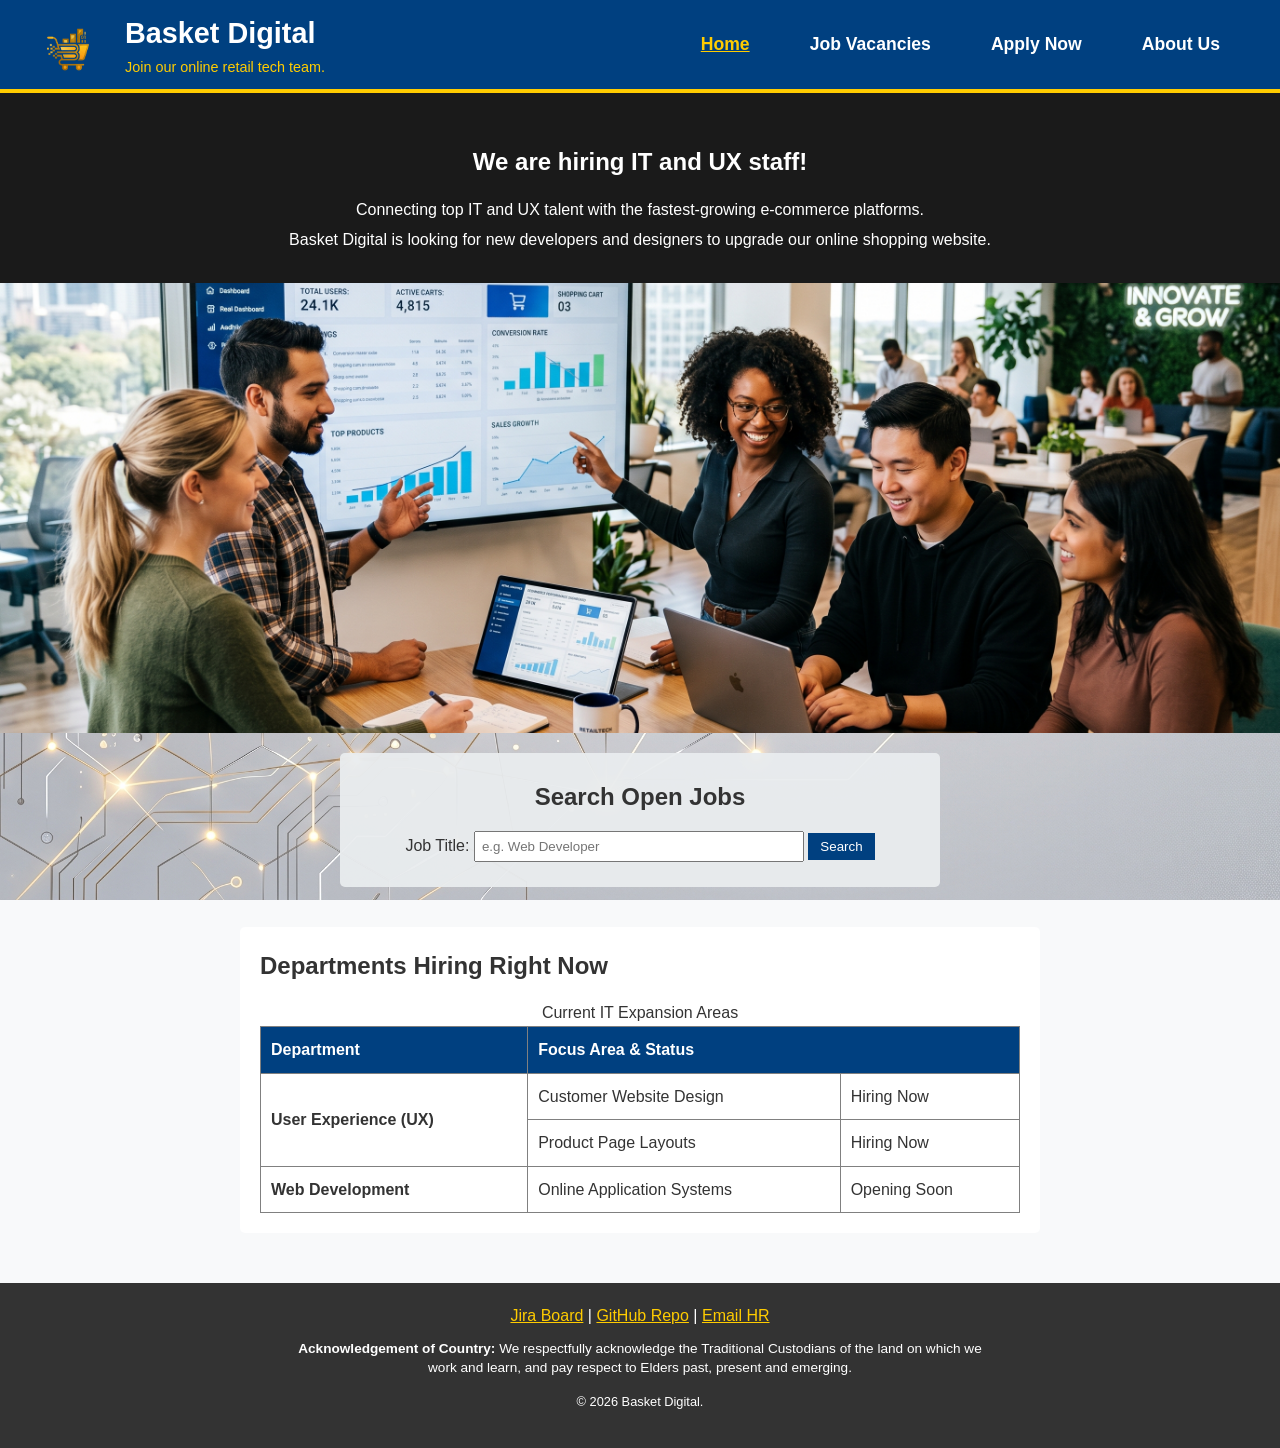
<file: index.html>
<!DOCTYPE html>
<html lang="en">
<head>
    <meta charset="UTF-8">
    <meta name="viewport" content="width=device-width, initial-scale=1.0">
    <title>Basket Digital | IT Careers</title>
    <link rel="stylesheet" href="styles/styles.css">

    <!-- Page specific styles -->
    <style>
        body {
            background-image: url('images/background.jpg');
            background-size: cover;
            background-attachment: fixed;
            margin: 0;
            font-family: Arial, sans-serif;
        }

        .hero-banner {
            background-color: #1a1a1a; 
            color: white;
            text-align: center;
            padding: 50px 0 0 0; 
        }

        .search-section {
            background-color: rgba(233, 236, 239, 0.95);
            padding: 25px;
            text-align: center;
            margin: 20px auto;
            max-width: 600px;
            border-radius: 5px;
        }

        .table-section {
            background-color: rgba(255, 255, 255, 0.95);
            max-width: 800px;
            margin: 40px auto;
            padding: 20px;
            border-radius: 5px;
        }

        table {
            width: 100%;
            border-collapse: collapse;
        }
        th, td {
            padding: 10px;
            text-align: left;
        }
        th {
            background-color: #004080;
            color: white;
        }
    </style>
</head>
<body>

    <!-- Main Header -->
    <header style="display: flex; justify-content: space-between; align-items: center; background-color: #004080; padding: 10px 30px; border-bottom: 4px solid #ffcc00;">

        <div style="display: flex; align-items: center; gap: 15px;">
            <img src="images/logo.png" alt="Basket Digital Logo" width="80">
            <div style="color: white; text-align: left;">
                <h1 style="font-size: 1.8rem; margin: 0;">Basket Digital</h1>
                <p style="margin: 0; font-size: 0.9rem; color: #ffcc00;">Join our online retail tech team.</p>
            </div>
        </div>

        <nav>
            <ul style="list-style-type: none; margin: 0; padding: 0;">
                <li style="display: inline; margin: 0 15px;"><a href="index.html" style="color: #ffcc00; text-decoration: underline; font-weight: bold;">Home</a></li>
                <li style="display: inline; margin: 0 15px;"><a href="jobs.html" style="color: white; text-decoration: none;">Job Vacancies</a></li>
                <li style="display: inline; margin: 0 15px;"><a href="apply.html" style="color: white; text-decoration: none;">Apply Now</a></li>
                <li style="display: inline; margin: 0 15px;"><a href="about.html" style="color: white; text-decoration: none;">About Us</a></li>
            </ul>
        </nav>
    </header>

    <main>
        <!-- Hero Banner -->
        <section class="hero-banner">
            <h2 style="margin-top: 0; padding: 0 20px;">We are hiring IT and UX staff!</h2>
            <p style="margin-bottom: 5px; padding: 0 20px;">Connecting top IT and UX talent with the fastest-growing e-commerce platforms.</p>
            <p style="margin-bottom: 30px; padding: 0 20px;">Basket Digital is looking for new developers and designers to upgrade our online shopping website.</p>

            <img src="images/home_image.jpg" alt="Tech team working on e-commerce dashboard" style="width: 100%; height: 450px; object-fit: cover; display: block;">
        </section>

        <!-- Search Area -->
        <section class="search-section">
            <h2>Search Open Jobs</h2>
            <form action="jobs.html" method="GET">
                <label for="job-search">Job Title:</label>
                <input type="search" id="job-search" name="q" placeholder="e.g. Web Developer" required style="padding: 6px; width: 60%;">
                <button type="submit" style="padding: 6px 12px; background-color: #004080; color: white; border: none; cursor: pointer;">Search</button>
            </form>
        </section>

        <!-- IT Departments Table -->
        <section class="table-section">
            <h2>Departments Hiring Right Now</h2>
            <table border="1">
                <caption>Current IT Expansion Areas</caption>
                <thead>
                    <tr>
                        <th>Department</th>
                        <th colspan="2">Focus Area & Status</th> 
                    </tr>
                </thead>
                <tbody>
                    <tr>
                        <td rowspan="2"><strong>User Experience (UX)</strong></td> 
                        <td>Customer Website Design</td>
                        <td>Hiring Now</td>
                    </tr>
                    <tr>
                        <td>Product Page Layouts</td>
                        <td>Hiring Now</td>
                    </tr>
                    <tr>
                        <td><strong>Web Development</strong></td>
                        <td>Online Application Systems</td>
                        <td>Opening Soon</td>
                    </tr>
                </tbody>
            </table>
        </section>
    </main>

    <!-- Footer -->
    <footer style="background-color: #333; color: white; padding: 20px; text-align: center; margin-top: 50px;">
        <div style="margin-bottom: 10px;">
            <a href="https://basket-digital-g05.atlassian.net/jira/software/projects/SCRUM/boards/1/backlog" target="_blank" style="color: #ffcc00;">Jira Board</a> |
            <a href="https://github.com/106702360/cos10026-applied-web-project" target="_blank" style="color: #ffcc00;">GitHub Repo</a> |
            <a href="mailto:contactbasketdigital@gmail.com" style="color: #ffcc00;">Email HR</a>
        </div>

        <div style="font-size: 0.85rem; max-width: 700px; margin: 0 auto; line-height: 1.4;">
            <p><strong>Acknowledgement of Country:</strong> We respectfully acknowledge the Traditional Custodians of the land on which we work and learn, and pay respect to Elders past, present and emerging.</p>
        </div>

        <p style="margin-top: 10px; font-size: 0.8rem;">&copy; 2026 Basket Digital.</p>
    </footer>

</body>
</html>
</file>
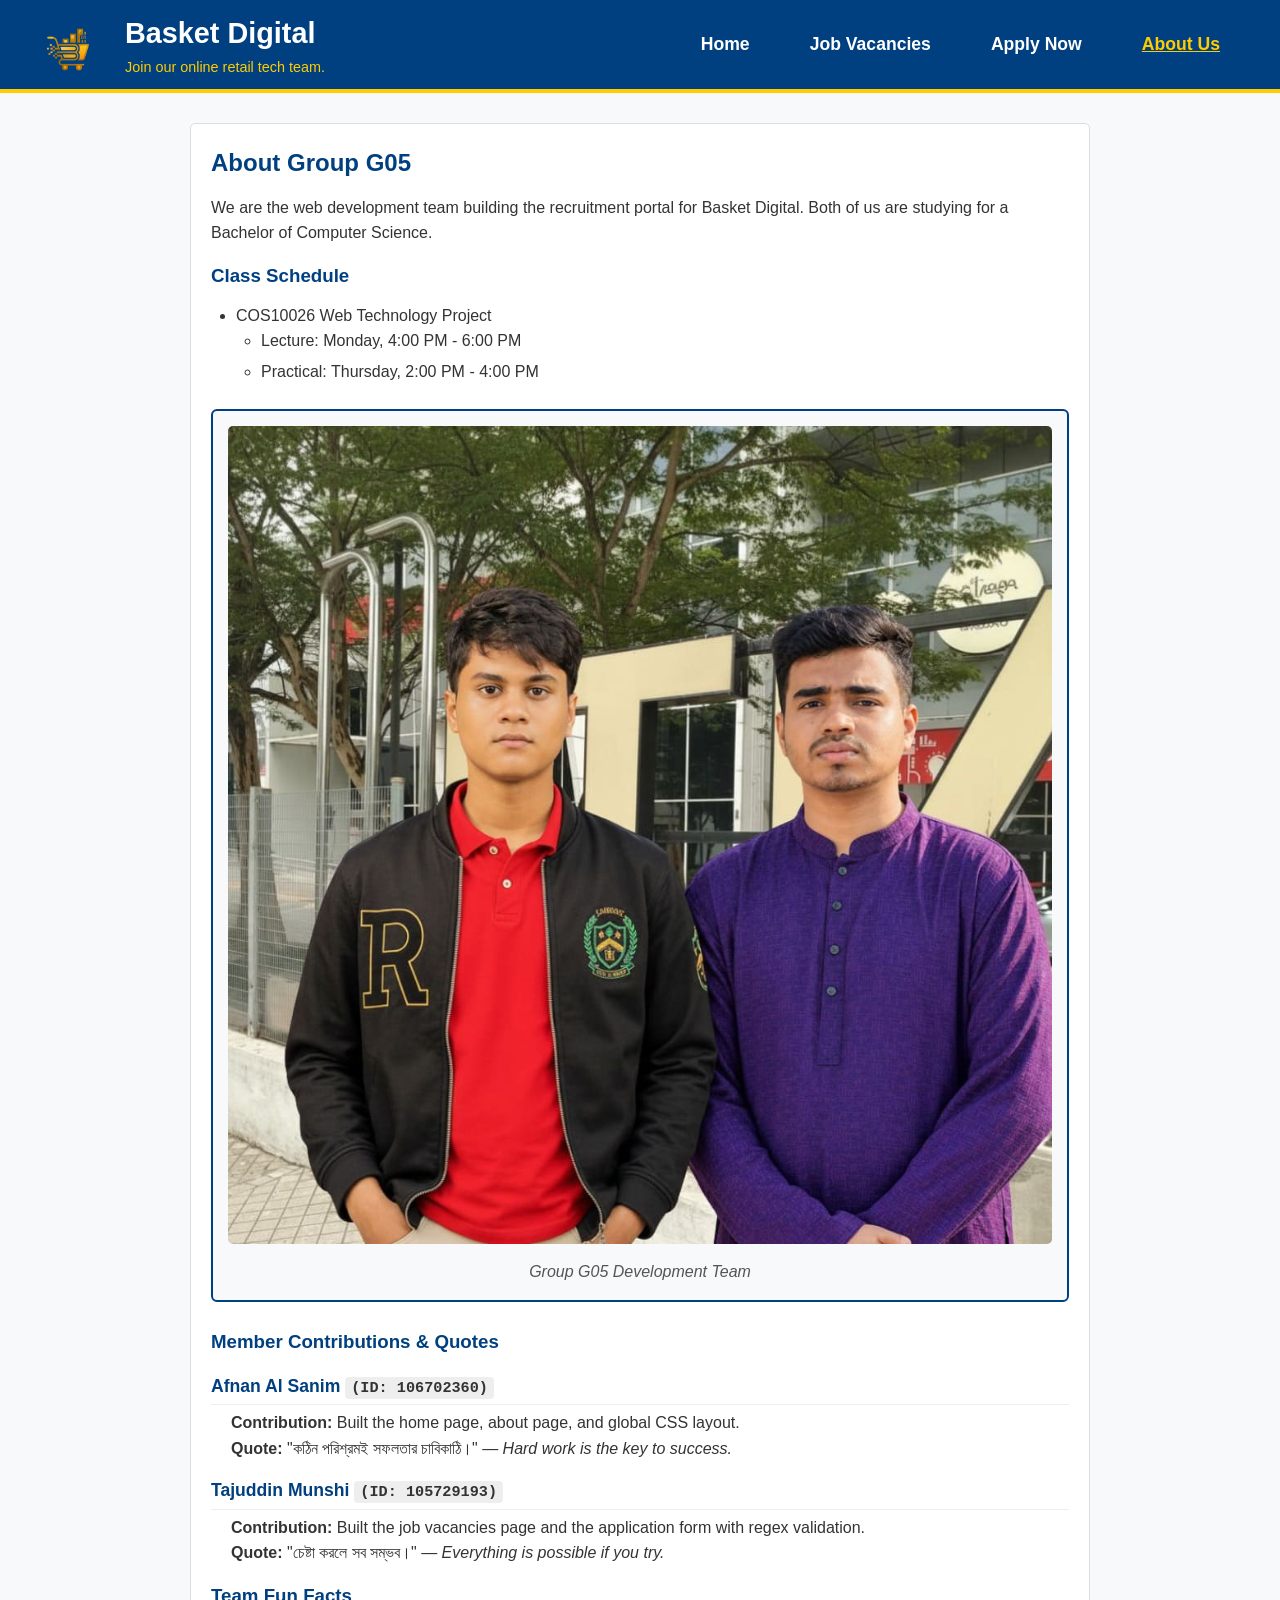
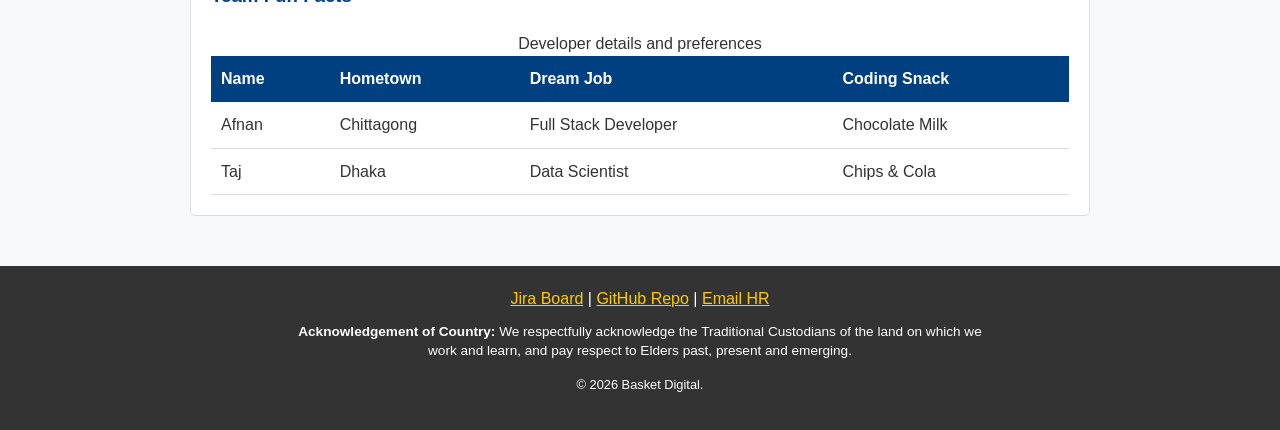
<file: about.html>
<!DOCTYPE html>
<html lang="en">
<head>
    <meta charset="UTF-8">
    <meta name="viewport" content="width=device-width, initial-scale=1.0">
    <title>Basket Digital | About Us</title>
    <link rel="stylesheet" href="styles/styles.css">
    
    <!-- About page specific styles -->
    <style>
        .about-main {
            max-width: 900px;
            margin: 30px auto;
            padding: 20px;
            background-color: #ffffff;
            border: 1px solid #ddd;
            border-radius: 5px;
        }
        .about-main h2, .about-main h3 {
            color: #004080;
            margin-bottom: 12px;
        }
    </style>
</head>
<body>

    <!-- Header -->
    <header style="display: flex; justify-content: space-between; align-items: center; background-color: #004080; padding: 10px 30px; border-bottom: 4px solid #ffcc00;">

        <!-- Branding -->
        <div style="display: flex; align-items: center; gap: 15px;">
            <img src="images/logo.png" alt="Basket Digital Logo" width="80">
            <div style="color: white; text-align: left;">
                <h1 style="font-size: 1.8rem; margin: 0;">Basket Digital</h1>
                <p style="margin: 0; font-size: 0.9rem; color: #ffcc00;">Join our online retail tech team.</p>
            </div>
        </div>

        <!-- Navigation -->
        <nav>
            <ul style="list-style-type: none; margin: 0; padding: 0;">
                <li style="display: inline; margin: 0 15px;"><a href="index.html" style="color: white; text-decoration: none;">Home</a></li>
                <li style="display: inline; margin: 0 15px;"><a href="jobs.html" style="color: white; text-decoration: none;">Job Vacancies</a></li>
                <li style="display: inline; margin: 0 15px;"><a href="apply.html" style="color: white; text-decoration: none;">Apply Now</a></li>
                <li style="display: inline; margin: 0 15px;"><a href="about.html" style="color: #ffcc00; text-decoration: underline; font-weight: bold;">About Us</a></li>
            </ul>
        </nav>
    </header>

    <main class="about-main">
        
        <h2>About Group G05</h2>
        <p>We are the web development team building the recruitment portal for Basket Digital. Both of us are studying for a Bachelor of Computer Science.</p>

        <!-- Class details -->
        <h3>Class Schedule</h3>
        <ul>
            <li>COS10026 Web Technology Project
                <ul>
                    <li>Lecture: Monday, 4:00 PM - 6:00 PM</li>
                    <li>Practical: Thursday, 2:00 PM - 4:00 PM</li>
                </ul>
            </li>
        </ul>

        <!-- Team photo -->
        <figure class="team-photo">
            <img src="images/group_photo.jpg" alt="Afnan and Taj - Group G05 Team" style="max-width: 100%; height: auto; border-radius: 5px;">
            <figcaption>Group G05 Development Team</figcaption>
        </figure>

        <!-- Member info -->
        <h3>Member Contributions & Quotes</h3>
        <dl>
            <dt class="member-dt">Afnan Al Sanim <span class="student-id">(ID: 106702360)</span></dt>
            <dd class="member-dd">
                <strong>Contribution:</strong> Built the home page, about page, and global CSS layout.<br>
                <strong>Quote:</strong> "কঠিন পরিশ্রমই সফলতার চাবিকাঠি।" — <em>Hard work is the key to success.</em>
            </dd>
            
            <dt class="member-dt">Tajuddin Munshi <span class="student-id">(ID: 105729193)</span></dt>
            <dd class="member-dd">
                <strong>Contribution:</strong> Built the job vacancies page and the application form with regex validation.<br>
                <strong>Quote:</strong> "চেষ্টা করলে সব সম্ভব।" — <em>Everything is possible if you try.</em>
            </dd>
        </dl>

        <!-- Fun facts -->
        <h3>Team Fun Facts</h3>
        <table class="fun-table">
            <caption>Developer details and preferences</caption>
            <thead>
                <tr>
                    <th>Name</th>
                    <th>Hometown</th>
                    <th>Dream Job</th>
                    <th>Coding Snack</th>
                </tr>
            </thead>
            <tbody>
                <tr>
                    <td>Afnan</td>
                    <td>Chittagong</td>
                    <td>Full Stack Developer</td>
                    <td>Chocolate Milk</td>
                </tr>
                <tr>
                    <td>Taj</td>
                    <td>Dhaka</td>
                    <td>Data Scientist</td>
                    <td>Chips & Cola</td>
                </tr>
            </tbody>
        </table>

    </main>

    <!-- Footer -->
    <footer style="background-color: #333; color: white; padding: 20px; text-align: center; margin-top: 50px;">
        <div style="margin-bottom: 10px;">
            <a href="https://basket-digital-g05.atlassian.net/jira/software/projects/SCRUM/boards/1/backlog" target="_blank" style="color: #ffcc00;">Jira Board</a> |
            <a href="https://github.com/106702360/cos10026-applied-web-project" target="_blank" style="color: #ffcc00;">GitHub Repo</a> |
            <a href="mailto:contactbasketdigital@gmail.com" style="color: #ffcc00;">Email HR</a>
        </div>

        <div style="font-size: 0.85rem; max-width: 700px; margin: 0 auto; line-height: 1.4;">
            <p><strong>Acknowledgement of Country:</strong> We respectfully acknowledge the Traditional Custodians of the land on which we work and learn, and pay respect to Elders past, present and emerging.</p>
        </div>

        <p style="margin-top: 10px; font-size: 0.8rem;">&copy; 2026 Basket Digital.</p>
    </footer>

</body>
</html>
</file>
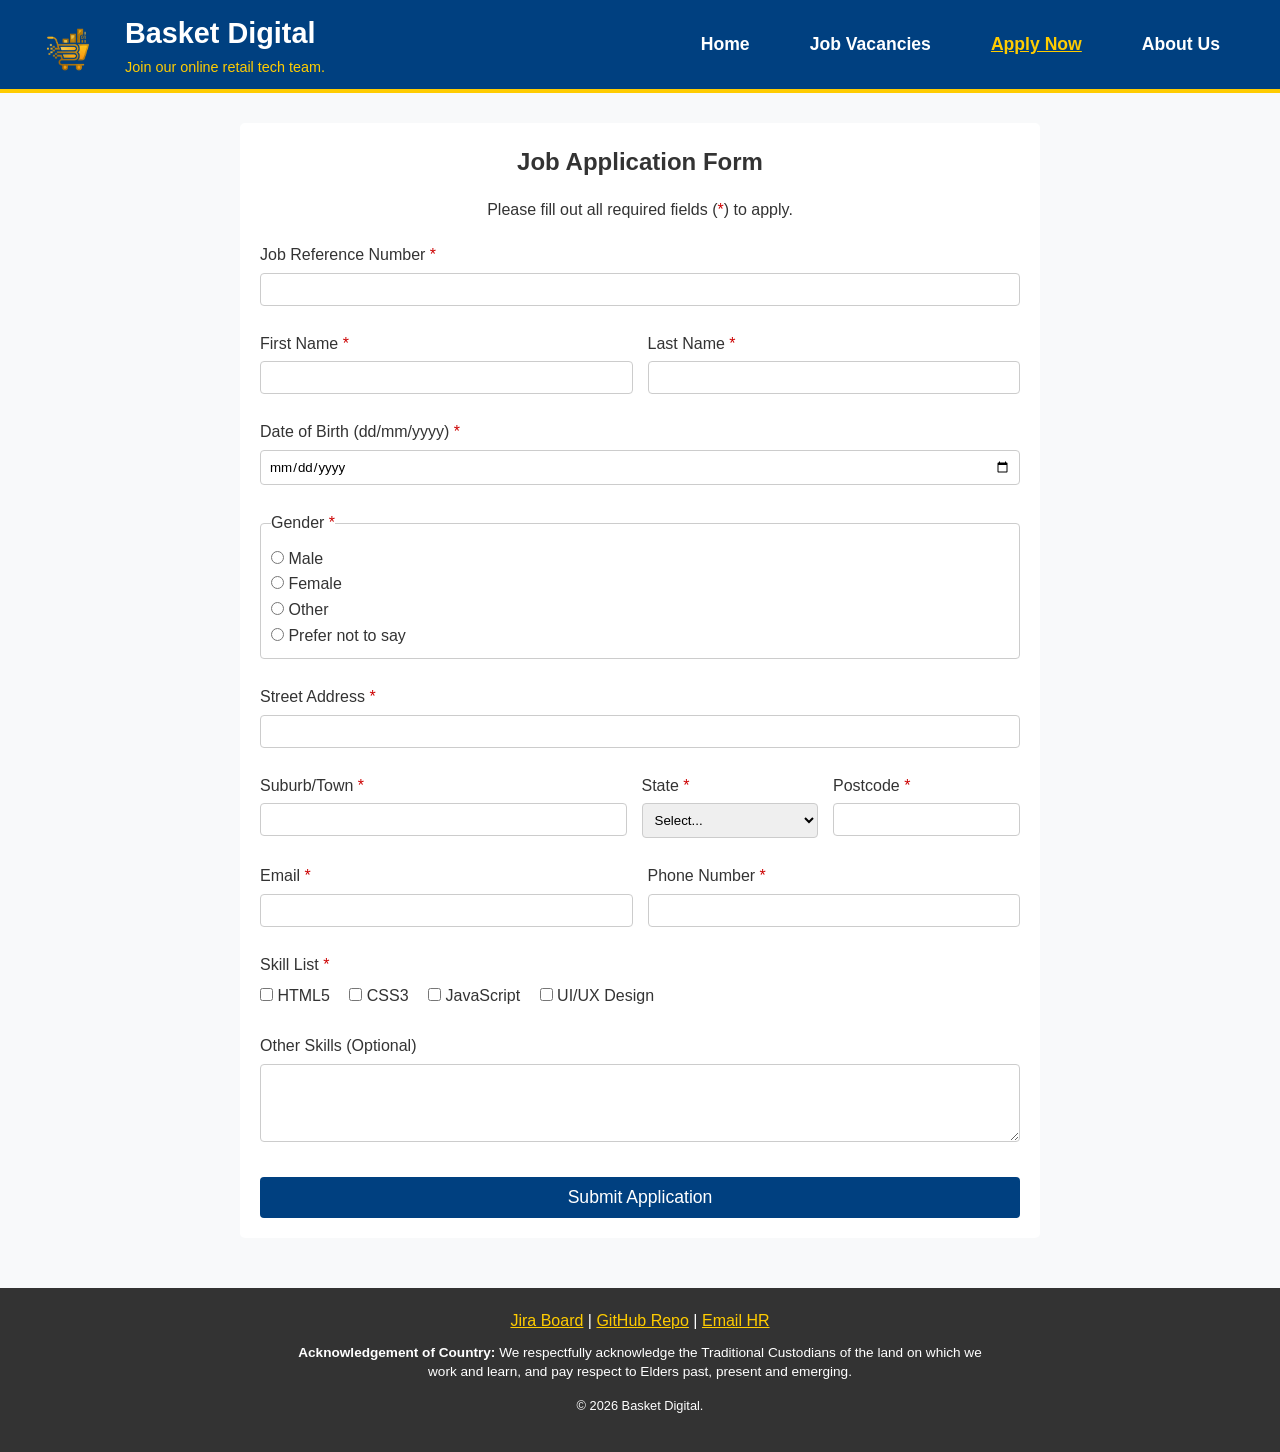
<file: apply.html>
<!DOCTYPE html>
<html lang="en">
<head>
    <meta charset="UTF-8">
    <meta name="viewport" content="width=device-width, initial-scale=1.0">
    <title>Basket Digital | Apply</title>
    <link rel="stylesheet" href="styles/styles.css">
    
    <!-- Page specific form layout styles -->
    <style>
        .apply-header { 
            text-align: center; 
            margin-bottom: 20px; 
        }
        .required-star { 
            color: #cc0000; /* Darker red to pass WAVE contrast check */
        }
        
        /* Flexbox structure */
        .apply-form {
            display: flex;
            flex-direction: column;
            gap: 15px;
        }
        .form-row {
            display: flex;
            flex-wrap: wrap;
            gap: 15px;
        }
        .form-group {
            display: flex;
            flex-direction: column;
            margin-bottom: 10px;
        }
        .half-width {
            flex: 1 1 45%;
        }
        .quarter-width {
            flex: 1 1 20%;
        }
        
        .apply-form input[type="text"],
        .apply-form input[type="email"],
        .apply-form input[type="date"],
        .apply-form select,
        .apply-form textarea {
            padding: 8px;
            border: 1px solid #ccc;
            border-radius: 4px;
            margin-top: 5px;
            font-family: inherit;
        }
        fieldset {
            border: 1px solid #ccc;
            padding: 10px;
            border-radius: 4px;
        }
    </style>
</head>
<body>

    <!-- Main Header -->
    <header style="display: flex; justify-content: space-between; align-items: center; background-color: #004080; padding: 10px 30px; border-bottom: 4px solid #ffcc00;">

        <div style="display: flex; align-items: center; gap: 15px;">
            <img src="images/logo.png" alt="Basket Digital Logo" width="80">
            <div style="color: white; text-align: left;">
                <h1 style="font-size: 1.8rem; margin: 0;">Basket Digital</h1>
                <p style="margin: 0; font-size: 0.9rem; color: #ffcc00;">Join our online retail tech team.</p>
            </div>
        </div>

        <nav>
            <ul style="list-style-type: none; margin: 0; padding: 0;">
                <li style="display: inline; margin: 0 15px;"><a href="index.html" style="color: white; text-decoration: none;">Home</a></li>
                <li style="display: inline; margin: 0 15px;"><a href="jobs.html" style="color: white; text-decoration: none;">Job Vacancies</a></li>
                <li style="display: inline; margin: 0 15px;"><a href="apply.html" style="color: #ffcc00; text-decoration: underline; font-weight: bold;">Apply Now</a></li>
                <li style="display: inline; margin: 0 15px;"><a href="about.html" style="color: white; text-decoration: none;">About Us</a></li>
            </ul>
        </nav>
    </header>

    <main style="max-width: 800px; margin: 30px auto; padding: 20px; background-color: #fff; border-radius: 5px;">
        <div class="apply-header">
            <h2>Job Application Form</h2>
            <p>Please fill out all required fields (<span class="required-star">*</span>) to apply.</p>
        </div>

        <!-- Application Form -->
        <form action="https://mercury.swin.edu.au/it000000/formtest.php" method="POST" class="apply-form">
            
            <div class="form-group">
                <label for="job-ref">Job Reference Number <span class="required-star">*</span></label>
                <input type="text" id="job-ref" name="job-ref" pattern="[A-Za-z0-9]{5}" title="Exactly 5 alphanumeric characters" required>
            </div>

            <div class="form-row">
                <div class="form-group half-width">
                    <label for="first-name">First Name <span class="required-star">*</span></label>
                    <input type="text" id="first-name" name="first-name" pattern="[A-Za-z\s]{1,20}" title="Max 20 alpha characters" required>
                </div>
                <div class="form-group half-width">
                    <label for="last-name">Last Name <span class="required-star">*</span></label>
                    <input type="text" id="last-name" name="last-name" pattern="[A-Za-z\s]{1,20}" title="Max 20 alpha characters" required>
                </div>
            </div>

            <div class="form-row">
                <div class="form-group half-width">
                    <label for="dob">Date of Birth (dd/mm/yyyy) <span class="required-star">*</span></label>
                    <input type="date" id="dob" name="dob" min="1950-01-01" max="2008-12-31" required>
                </div>
            </div>

            <fieldset class="form-group">
                <legend>Gender <span class="required-star">*</span></legend>
                <label style="margin-right: 15px;"><input type="radio" name="gender" value="male" required> Male</label>
                <label style="margin-right: 15px;"><input type="radio" name="gender" value="female"> Female</label>
                <label style="margin-right: 15px;"><input type="radio" name="gender" value="other"> Other</label>
                <label><input type="radio" name="gender" value="prefer-not-to-say"> Prefer not to say</label>
            </fieldset>

            <div class="form-group">
                <label for="street">Street Address <span class="required-star">*</span></label>
                <input type="text" id="street" name="street" maxlength="40" required>
            </div>

            <div class="form-row">
                <div class="form-group half-width">
                    <label for="suburb">Suburb/Town <span class="required-star">*</span></label>
                    <input type="text" id="suburb" name="suburb" maxlength="40" required>
                </div>
                <div class="form-group quarter-width">
                    <label for="state">State <span class="required-star">*</span></label>
                    <select id="state" name="state" required>
                        <option value="">Select...</option>
                        <option value="VIC">VIC</option>
                        <option value="NSW">NSW</option>
                        <option value="QLD">QLD</option>
                        <option value="NT">NT</option>
                        <option value="WA">WA</option>
                        <option value="SA">SA</option>
                        <option value="TAS">TAS</option>
                        <option value="ACT">ACT</option>
                    </select>
                </div>
                <div class="form-group quarter-width">
                    <label for="postcode">Postcode <span class="required-star">*</span></label>
                    <input type="text" id="postcode" name="postcode" pattern="\d{4}" title="Exactly 4 digits" required>
                </div>
            </div>

            <div class="form-row">
                <div class="form-group half-width">
                    <label for="email">Email <span class="required-star">*</span></label>
                    <input type="email" id="email" name="email" required>
                </div>
                <div class="form-group half-width">
                    <label for="phone">Phone Number <span class="required-star">*</span></label>
                    <input type="text" id="phone" name="phone" pattern="\d{8,12}" title="8 to 12 digits" required>
                </div>
            </div>

            <!-- Fixed WAVE orphaned label & missing fieldset -->
            <fieldset class="form-group" style="border: none; padding: 0;">
                <legend style="padding: 0; margin-bottom: 5px;">Skill List <span class="required-star">*</span></legend>
                <div class="checkbox-group">
                    <label style="margin-right: 15px;"><input type="checkbox" name="skills[]" value="HTML"> HTML5</label>
                    <label style="margin-right: 15px;"><input type="checkbox" name="skills[]" value="CSS"> CSS3</label>
                    <label style="margin-right: 15px;"><input type="checkbox" name="skills[]" value="JS"> JavaScript</label>
                    <label><input type="checkbox" name="skills[]" value="UI"> UI/UX Design</label>
                </div>
            </fieldset>

            <div class="form-group">
                <label for="other-skills">Other Skills (Optional)</label>
                <textarea id="other-skills" name="other-skills" rows="4"></textarea>
            </div>

            <!-- Form submission button -->
            <button type="submit" style="background-color: #004080; color: white; padding: 10px 20px; border: none; font-size: 1.1rem; cursor: pointer; border-radius: 4px; margin-top: 10px;">Submit Application</button>

        </form>
    </main>

    <!-- Main Footer -->
    <footer style="background-color: #333; color: white; padding: 20px; text-align: center; margin-top: 50px; clear: both;">
        <div style="margin-bottom: 10px;">
            <a href="https://basket-digital-g05.atlassian.net/jira/software/projects/SCRUM/boards/1/backlog" target="_blank" style="color: #ffcc00;">Jira Board</a> |
            <a href="https://github.com/106702360/cos10026-applied-web-project" target="_blank" style="color: #ffcc00;">GitHub Repo</a> |
            <a href="mailto:contactbasketdigital@gmail.com" style="color: #ffcc00;">Email HR</a>
        </div>

        <div style="font-size: 0.85rem; max-width: 700px; margin: 0 auto; line-height: 1.4;">
            <p><strong>Acknowledgement of Country:</strong> We respectfully acknowledge the Traditional Custodians of the land on which we work and learn, and pay respect to Elders past, present and emerging.</p>
        </div>

        <p style="margin-top: 10px; font-size: 0.8rem;">&copy; 2026 Basket Digital.</p>
    </footer>

</body>
</html>
</file>
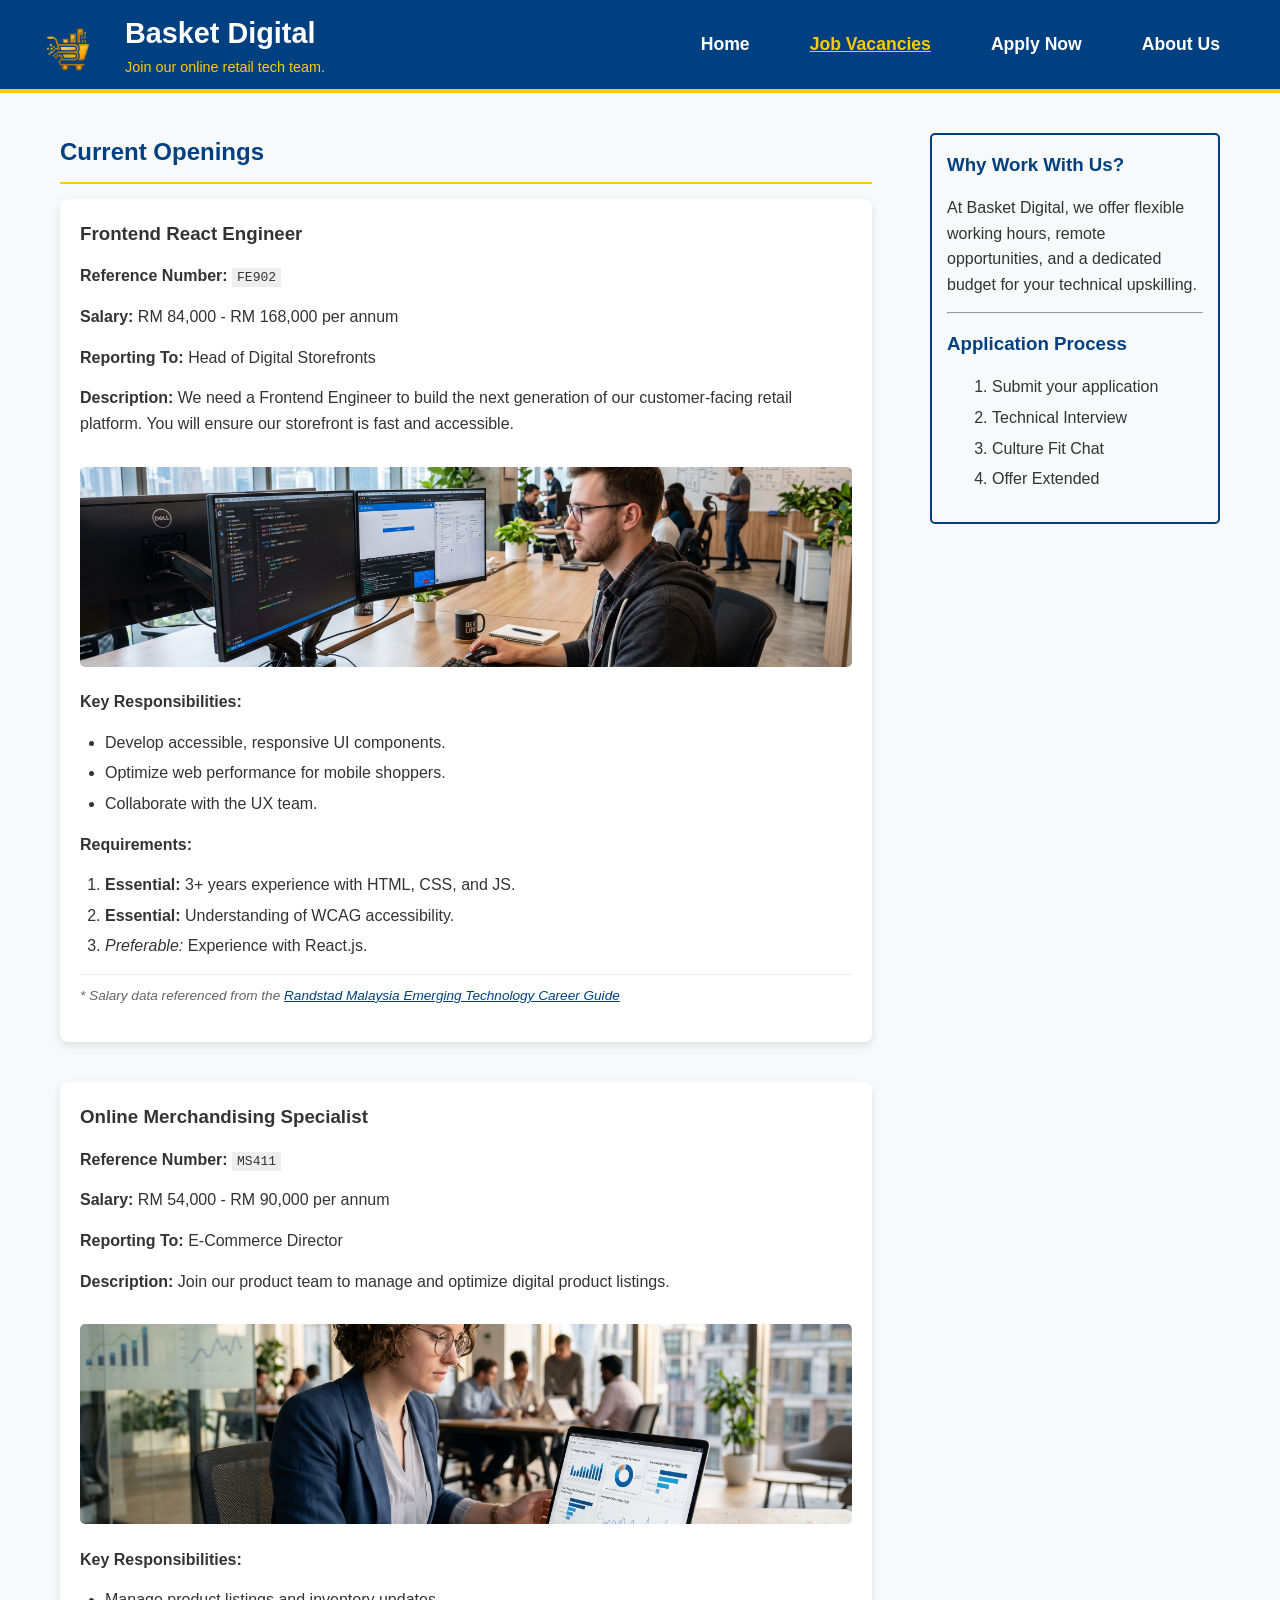
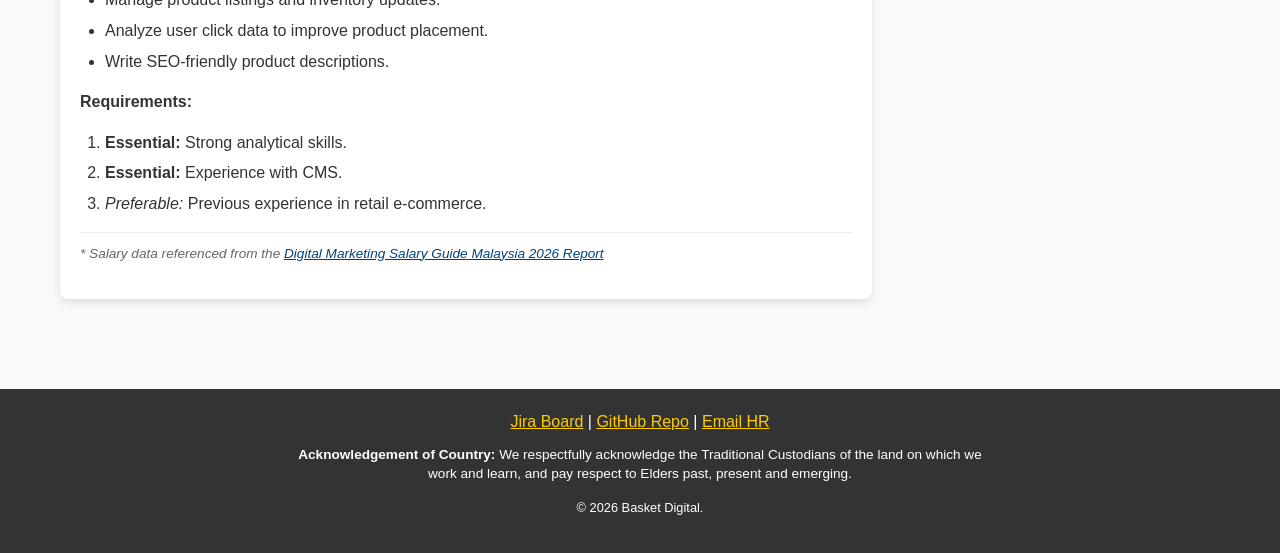
<file: jobs.html>
<!DOCTYPE html>
<html lang="en">
<head>
    <meta charset="UTF-8">
    <meta name="viewport" content="width=device-width, initial-scale=1.0">
    <title>Basket Digital | Jobs</title>
    <link rel="stylesheet" href="styles/styles.css">
    
    <!-- Page specific layout styles -->
    <style>
        /* Sidebar layout */
        .jobs-sidebar {
            float: right;
            width: 25%;
            margin: 0 0 20px 20px;
            padding: 15px;
            border: 2px solid #004080;
            background-color: #f8f9fa;
            border-radius: 5px;
        }
        
        /* Main content area */
        .jobs-content {
            float: left;
            width: 70%;
        }

        /* Clearfix */
        .main-container::after {
            content: "";
            display: table;
            clear: both;
        }
    </style>
</head>
<body>

    <!-- Main Header -->
    <header style="display: flex; justify-content: space-between; align-items: center; background-color: #004080; padding: 10px 30px; border-bottom: 4px solid #ffcc00;">

        <div style="display: flex; align-items: center; gap: 15px;">
            <img src="images/logo.png" alt="Basket Digital Logo" width="80">
            <div style="color: white; text-align: left;">
                <h1 style="font-size: 1.8rem; margin: 0;">Basket Digital</h1>
                <p style="margin: 0; font-size: 0.9rem; color: #ffcc00;">Join our online retail tech team.</p>
            </div>
        </div>

        <nav>
            <ul style="list-style-type: none; margin: 0; padding: 0;">
                <li style="display: inline; margin: 0 15px;"><a href="index.html" style="color: white; text-decoration: none;">Home</a></li>
                <li style="display: inline; margin: 0 15px;"><a href="jobs.html" style="color: #ffcc00; text-decoration: underline; font-weight: bold;">Job Vacancies</a></li>
                <li style="display: inline; margin: 0 15px;"><a href="apply.html" style="color: white; text-decoration: none;">Apply Now</a></li>
                <li style="display: inline; margin: 0 15px;"><a href="about.html" style="color: white; text-decoration: none;">About Us</a></li>
            </ul>
        </nav>
    </header>

    <main class="main-container" style="max-width: 1200px; margin: 20px auto; padding: 20px;">
        
        <!-- Sidebar content -->
        <aside class="jobs-sidebar">
            <!-- Fixed WAVE skipped heading level (h3 -> h2) -->
            <h2 style="color: #004080; margin-top: 0; font-size: 1.17em;">Why Work With Us?</h2>
            <p>At Basket Digital, we offer flexible working hours, remote opportunities, and a dedicated budget for your technical upskilling.</p>
            <hr style="margin: 15px 0;">
            <h2 style="color: #004080; font-size: 1.17em;">Application Process</h2>
            <ol style="padding-left: 20px;">
                <li>Submit your application</li>
                <li>Technical Interview</li>
                <li>Culture Fit Chat</li>
                <li>Offer Extended</li>
            </ol>
        </aside>

        <!-- Job listings section -->
        <div class="jobs-content">
            <h2 style="color: #004080; border-bottom: 2px solid #ffcc00; padding-bottom: 10px; margin-top: 0;">Current Openings</h2>

            <!-- Job 1 -->
            <section class="job-listing" style="margin-bottom: 40px; padding: 20px; background-color: #fff; border-radius: 8px; box-shadow: 0 4px 8px rgba(0,0,0,0.1);">
                <h3 style="color: #333;">Frontend React Engineer</h3>
                <p><strong>Reference Number:</strong> <span style="font-family: monospace; background-color: #eee; padding: 2px 5px;">FE902</span></p>
                <p><strong>Salary:</strong> RM 84,000 - RM 168,000 per annum</p>
                <p><strong>Reporting To:</strong> Head of Digital Storefronts</p>
                <p><strong>Description:</strong> We need a Frontend Engineer to build the next generation of our customer-facing retail platform. You will ensure our storefront is fast and accessible.</p>
                
                <img src="images/job_frontend.jpg" alt="Frontend Engineer coding on dual monitors" style="width: 100%; height: 200px; object-fit: cover; border-radius: 5px; margin: 15px 0;">
                
                <h4>Key Responsibilities:</h4>
                <ul>
                    <li>Develop accessible, responsive UI components.</li>
                    <li>Optimize web performance for mobile shoppers.</li>
                    <li>Collaborate with the UX team.</li>
                </ul>

                <h4>Requirements:</h4>
                <ol>
                    <li><strong>Essential:</strong> 3+ years experience with HTML, CSS, and JS.</li>
                    <li><strong>Essential:</strong> Understanding of WCAG accessibility.</li>
                    <li><em>Preferable:</em> Experience with React.js.</li>
                </ol>
                
                <p style="font-size: 0.85rem; color: #666; margin-top: 15px; border-top: 1px solid #eee; padding-top: 10px;">
                    <em>* Salary data referenced from the <a href="https://www.randstad.com.my/most-in-demand-jobs-malaysia-emerging-technology/" target="_blank" style="color: #004080;">Randstad Malaysia Emerging Technology Career Guide</a></em>
                </p>
            </section>

            <!-- Job 2 -->
            <section class="job-listing" style="margin-bottom: 20px; padding: 20px; background-color: #fff; border-radius: 8px; box-shadow: 0 4px 8px rgba(0,0,0,0.1);">
                <h3 style="color: #333;">Online Merchandising Specialist</h3>
                <p><strong>Reference Number:</strong> <span style="font-family: monospace; background-color: #eee; padding: 2px 5px;">MS411</span></p>
                <p><strong>Salary:</strong> RM 54,000 - RM 90,000 per annum</p>
                <p><strong>Reporting To:</strong> E-Commerce Director</p>
                <p><strong>Description:</strong> Join our product team to manage and optimize digital product listings.</p>
                
                <img src="images/job_merch.jpg" alt="Merchandising specialist analyzing retail data on a laptop" style="width: 100%; height: 200px; object-fit: cover; border-radius: 5px; margin: 15px 0;">
                
                <h4>Key Responsibilities:</h4>
                <ul>
                    <li>Manage product listings and inventory updates.</li>
                    <li>Analyze user click data to improve product placement.</li>
                    <li>Write SEO-friendly product descriptions.</li>
                </ul>

                <h4>Requirements:</h4>
                <ol>
                    <li><strong>Essential:</strong> Strong analytical skills.</li>
                    <li><strong>Essential:</strong> Experience with CMS.</li>
                    <li><em>Preferable:</em> Previous experience in retail e-commerce.</li>
                </ol>
                
                <p style="font-size: 0.85rem; color: #666; margin-top: 15px; border-top: 1px solid #eee; padding-top: 10px;">
                    <em>* Salary data referenced from the <a href="https://www.clickacademyasia.com/post/digital-marketing-salary-guide-malaysia-2026-benchmarks-and-career-growth" target="_blank" style="color: #004080;">Digital Marketing Salary Guide Malaysia 2026 Report</a></em>
                </p>
            </section>
        </div>

    </main>

    <!-- Main Footer -->
    <footer style="background-color: #333; color: white; padding: 20px; text-align: center; margin-top: 50px; clear: both;">
        <div style="margin-bottom: 10px;">
            <a href="https://basket-digital-g05.atlassian.net/jira/software/projects/SCRUM/boards/1/backlog" target="_blank" style="color: #ffcc00;">Jira Board</a> |
            <a href="https://github.com/106702360/cos10026-applied-web-project" target="_blank" style="color: #ffcc00;">GitHub Repo</a> |
            <a href="mailto:contactbasketdigital@gmail.com" style="color: #ffcc00;">Email HR</a>
        </div>

        <div style="font-size: 0.85rem; max-width: 700px; margin: 0 auto; line-height: 1.4;">
            <p><strong>Acknowledgement of Country:</strong> We respectfully acknowledge the Traditional Custodians of the land on which we work and learn, and pay respect to Elders past, present and emerging.</p>
        </div>

        <p style="margin-top: 10px; font-size: 0.8rem;">&copy; 2026 Basket Digital.</p>
    </footer>

</body>
</html>
</file>
<file: styles/styles.css>
/* global styles & header/footer */
* {
    box-sizing: border-box;
    margin: 0;
    padding: 0;
}

body {
    font-family: Arial, Helvetica, sans-serif;
    background-color: #f8f9fa;
    color: #333;
    line-height: 1.6; /* improved readability for accessibility */
}

/* keyboard navigation focus for accessibility */
a:focus, button:focus, input:focus, select:focus, textarea:focus {
    outline: 3px solid #004080;
    outline-offset: 2px;
}

/* basic text and list spacing */
p, h1, h2, h3, h4 { margin-bottom: 15px; }
ul, ol { margin-bottom: 15px; margin-left: 25px; }
li { margin-bottom: 5px; }

/* nav bar */
nav {
    background-color: #004080;
    padding: 15px;
}

nav ul {
    list-style: none;
    display: flex;
    justify-content: center;
    gap: 30px;
}

nav a {
    color: white;
    text-decoration: none;
    font-weight: bold;
    font-size: 1.1rem;
}

nav a:hover {
    text-decoration: underline;
    color: #ffcc00;
}


/* -------------------------------------- */
/* Afnan's CSS (Index & About pages)      */
/* -------------------------------------- */

/* team photo */
.team-photo {
    text-align: center;
    margin: 25px 0;
    padding: 15px;
    border: 2px solid #004080; 
    border-radius: 6px;
    background-color: #f8f9fa; 
}

.team-photo figcaption {
    font-style: italic;
    color: #555555;
    margin-top: 8px;
}

/* student ID tags */
.student-id {
    font-family: monospace;
    background-color: #eeeeee;
    padding: 2px 6px;
    border-radius: 4px;
    color: #333333;
    font-size: 0.95rem;
}

/* fun facts table */
.fun-table {
    width: 100%;
    border-collapse: collapse;
    margin-top: 20px;
}

.fun-table th {
    background-color: #004080; 
    color: #ffffff; 
    padding: 10px;
    text-align: left;
}

.fun-table td {
    padding: 10px;
    border-bottom: 1px solid #dddddd; 
}

/* table row hover */
.fun-table tbody tr:hover {
    background-color: #f1f8ff; 
    cursor: pointer;
}

/* member definition list */
.member-dt {
    font-size: 1.1rem;
    color: #004080;
    font-weight: bold;
    margin-top: 15px;
    border-bottom: 1px solid #eeeeee;
    padding-bottom: 4px;
}

.member-dd {
    margin-left: 20px;
    margin-top: 5px;
    margin-bottom: 15px;
}


/* -------------------------------------- */
/* Taj's CSS (Jobs & Apply pages)         */
/* -------------------------------------- */

.apply-form {
    display: flex;
    flex-direction: column;
    gap: 15px;
}
.form-row {
    display: flex;
    flex-wrap: wrap;
    gap: 15px;
}
.form-group {
    display: flex;
    flex-direction: column;
    margin-bottom: 10px;
}
.half-width {
    flex: 1 1 45%;
}
.quarter-width {
    flex: 1 1 20%;
}
.apply-form input[type="text"],
.apply-form input[type="email"],
.apply-form input[type="date"],
.apply-form select,
.apply-form textarea {
    padding: 8px;
    border: 1px solid #ccc;
    border-radius: 4px;
    margin-top: 5px;
}
fieldset {
    border: 1px solid #ccc;
    padding: 10px;
    border-radius: 4px;
}
.checkbox-group label, fieldset label {
    margin-right: 15px;
}

/* mobile responsiveness for forms */
@media screen and (max-width: 768px) {
    .half-width, .quarter-width {
        flex: 1 1 100%;
    }
}
</file>
